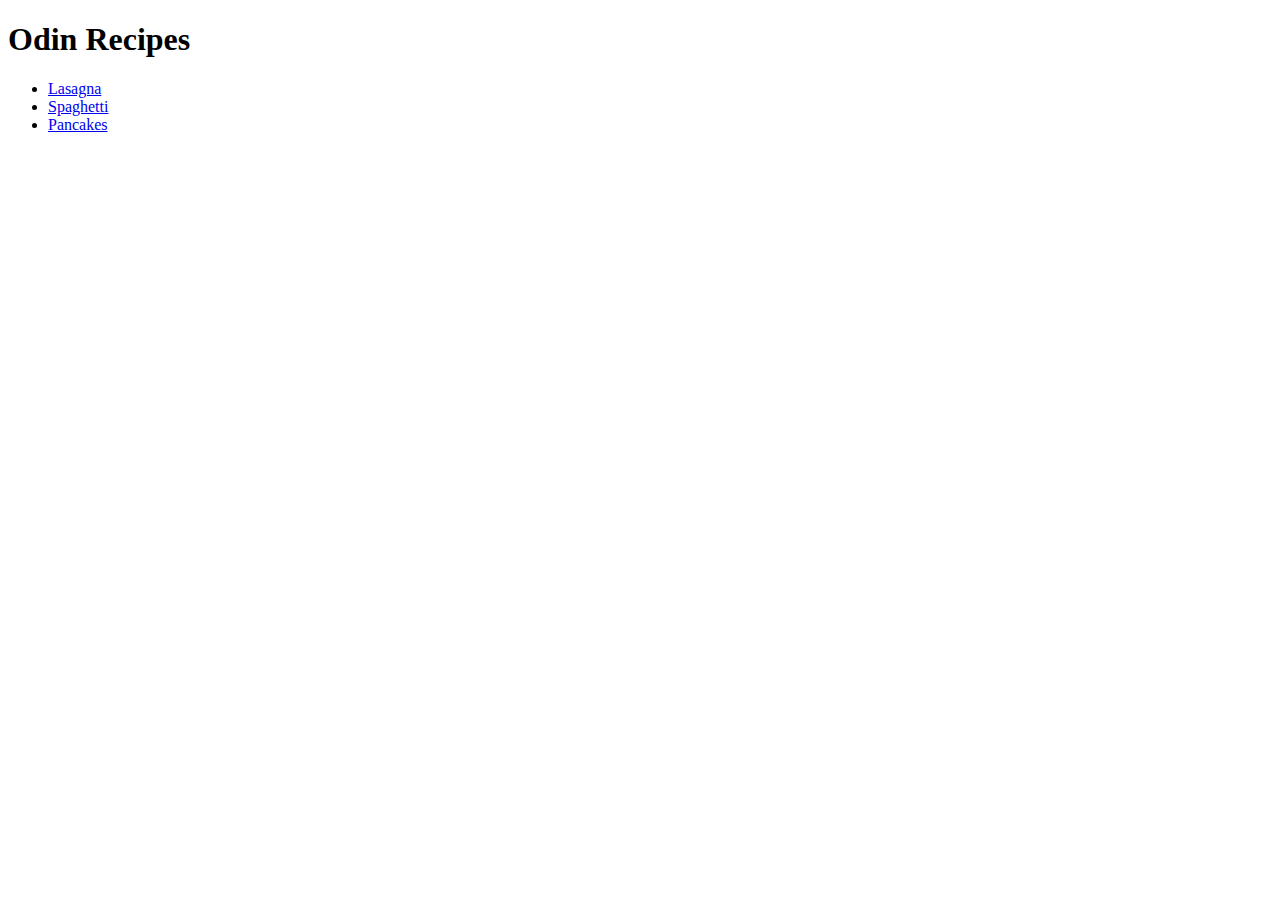
<file: index.html>
<!DOCTYPE html>
<html lang="en">
<head>
    <meta charset="UTF-8">
    <meta name="viewport" content="width=device-width, initial-scale=1.0">
    <title>Odin Recipe</title>
</head>
<body>
    <h1>Odin Recipes</h1>
    <ul>
    <li><a href="recipes/lasagna.html">Lasagna</a></li>
    <li><a href="recipes/spaghetti.html">Spaghetti</a></li>
    <li><a href="recipes/pancakes.html">Pancakes</a></li>
    </ul>
</body>
</html>
</file>
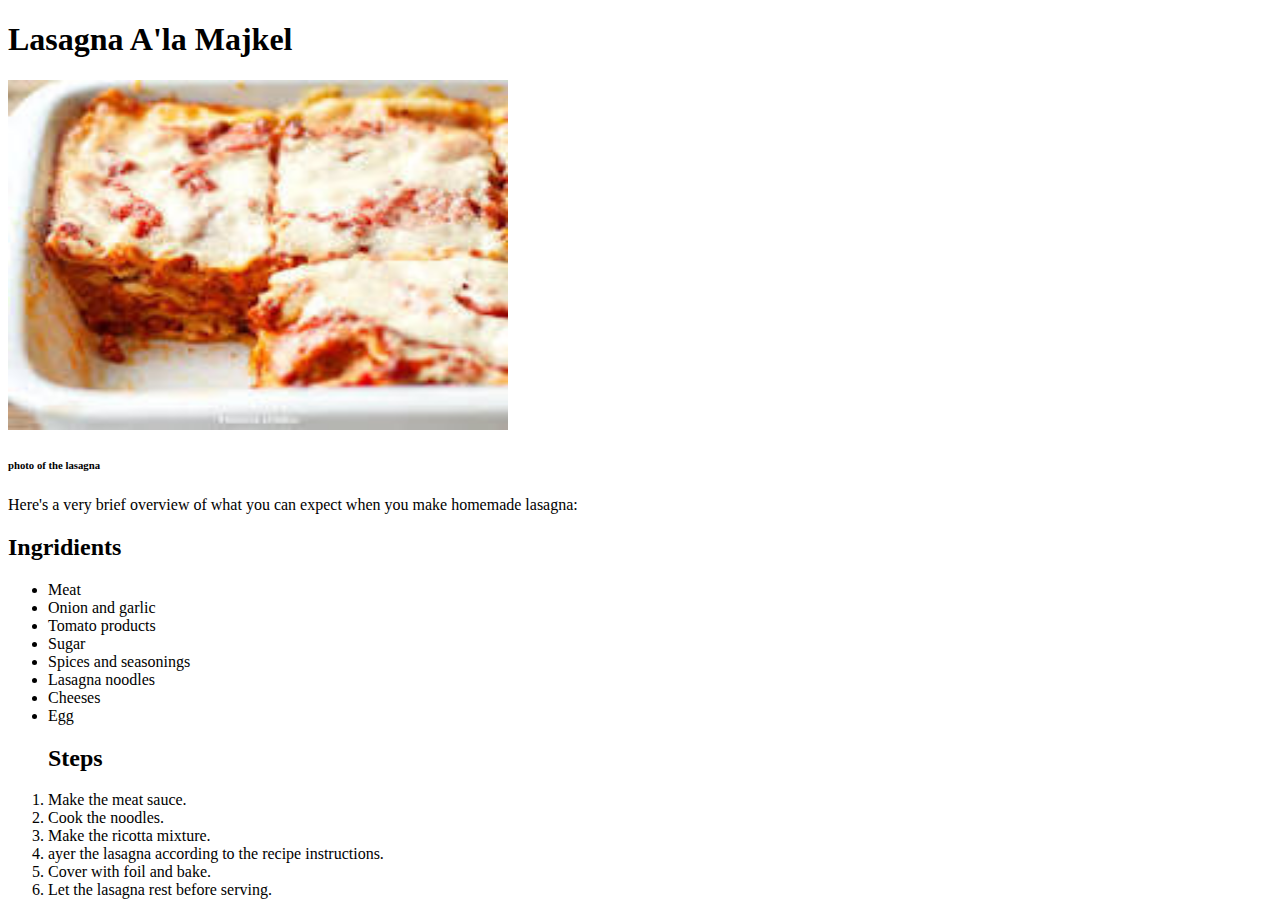
<file: recipes/lasagna.html>
<!DOCTYPE html>
<html lang="en">
<head>
    <meta charset="UTF-8">
    <meta name="viewport" content="width=device-width, initial-scale=1.0">
    <title>Document</title>
</head>
<body>
    <h1>Lasagna A'la Majkel</h1>
    <img src="../images/lasagna.jpeg" alt="Lasagna" width="500" height="350">
    <h6>photo of the lasagna</h6>
    <p>
        Here's a very brief overview of what you can expect when you make homemade lasagna:
    </p>
    <h2>Ingridients</h2>
    <ul>
        <li>Meat</li>
        <li>Onion and garlic</li>
        <li>Tomato products</li>
        <li>Sugar</li>
        <li>Spices and seasonings</li>
        <li>Lasagna noodles</li>
        <li>Cheeses</li>
        <li>Egg</li>
    <h2>Steps</h2>
    </ul>
    <ol>
        <li>Make the meat sauce.</li>
        <li>Cook the noodles.</li>
        <li>Make the ricotta mixture.</li>
        <li>ayer the lasagna according to the recipe instructions.</li>
        <li>Cover with foil and bake.</li>
        <li>Let the lasagna rest before serving.</li>
    </ol>
    
</body>
</html>
</file>
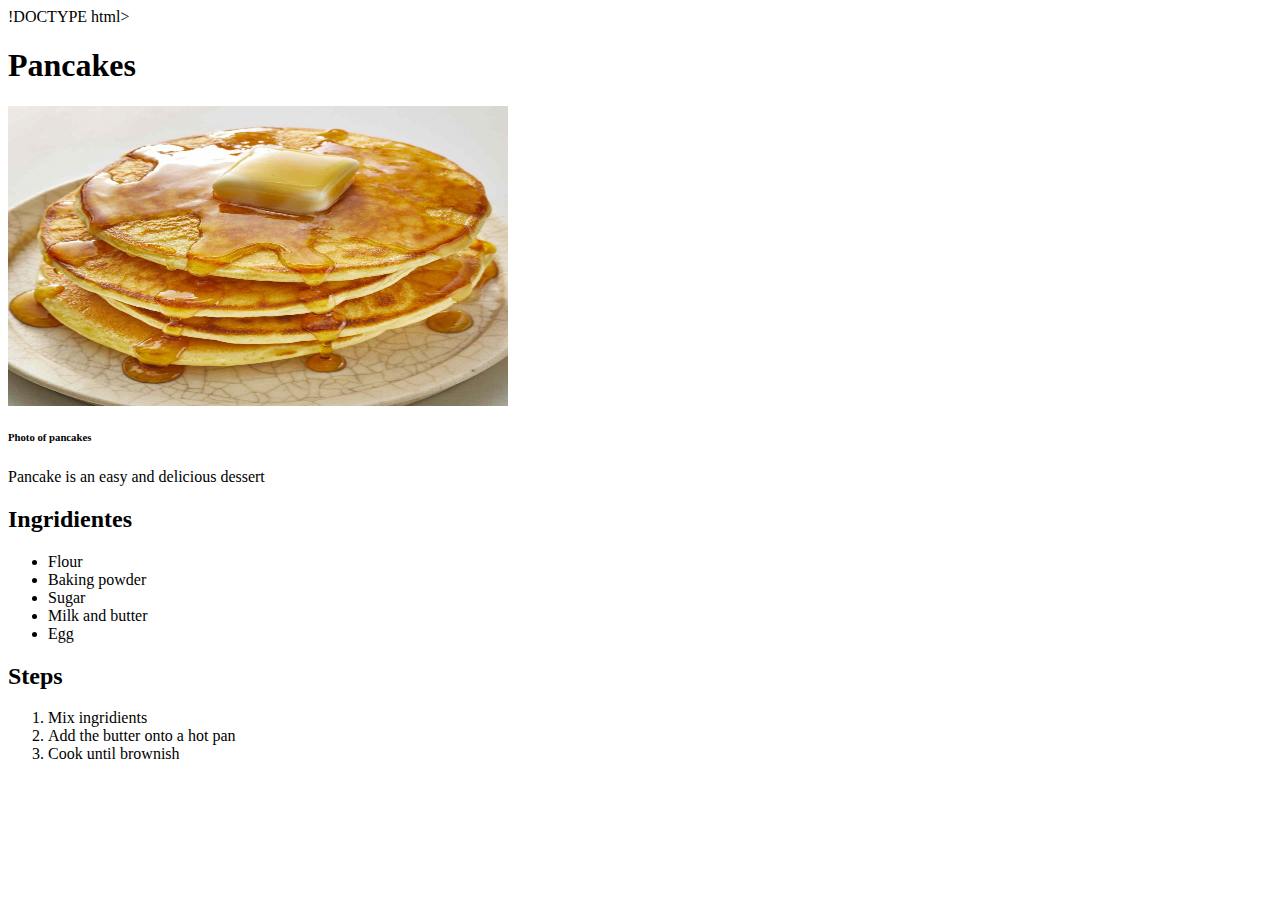
<file: recipes/pancakes.html>
!DOCTYPE html>
<html lang="en">
<head>
    <meta charset="UTF-8">
    <meta name="viewport" content="width=device-width, initial-scale=1.0">
    <title>Document</title>
</head>
<body>
    <h1>Pancakes</h1>
    <img src="../images/pancake.jpg" width="500" height="300">
    <h6>Photo of pancakes</h6>
    <p>Pancake is an easy and delicious dessert</p>
    <h2>Ingridientes</h2>
    <ul>
        <li>Flour</li>
        <li>Baking powder</li>
        <li>Sugar</li>
        <li>Milk and butter</li>
        <li>Egg</li>
    </ul>
    <h2>Steps</h2>
    <ol>
        <li>Mix ingridients</li>
        <li>Add the butter onto a hot pan</li>
        <li>Cook until brownish</li>

    </ol>
</body>
</html>
</file>
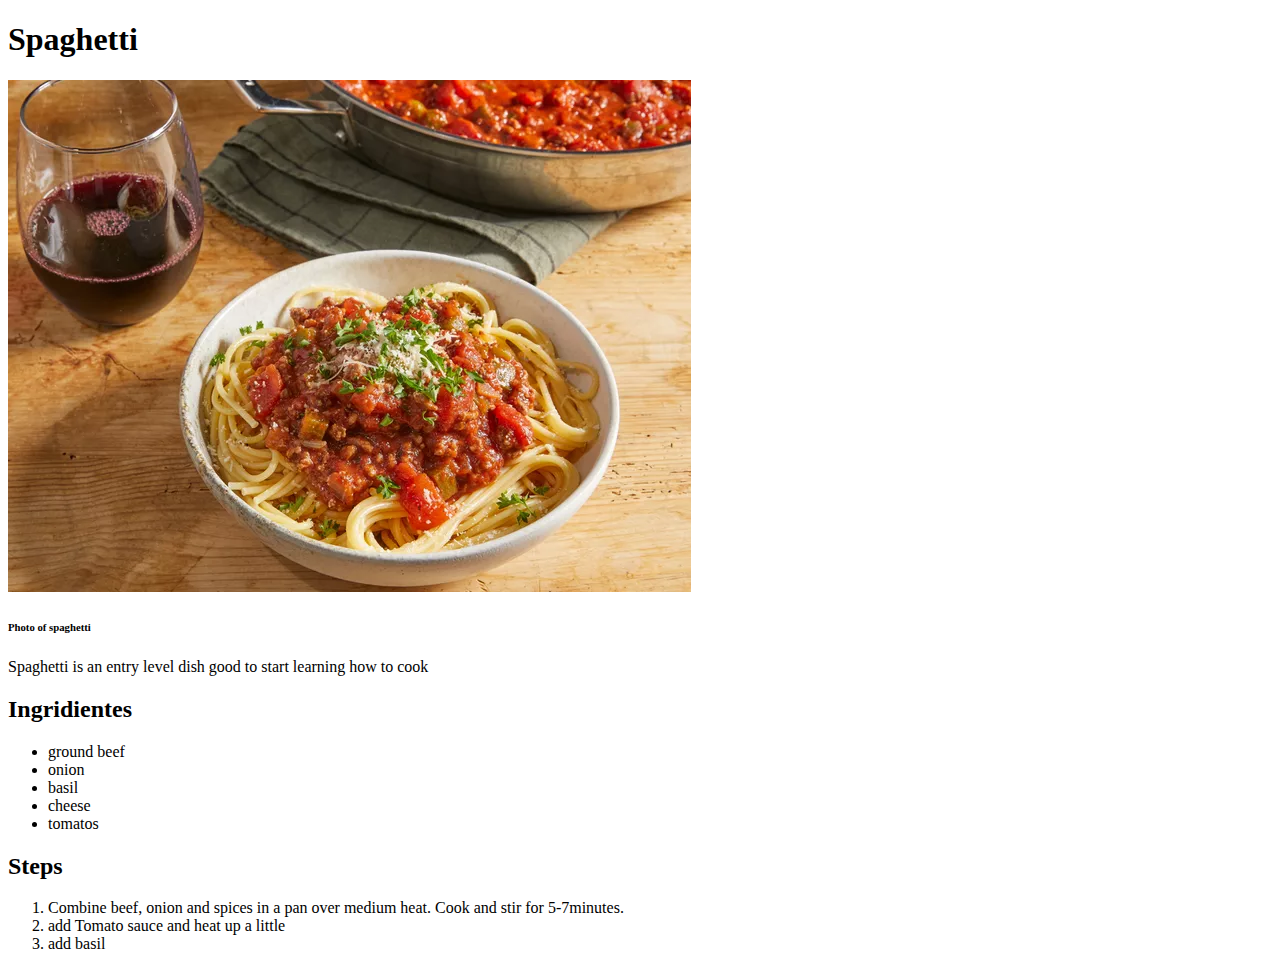
<file: recipes/spaghetti.html>
<!DOCTYPE html>
<html lang="en">
<head>
    <meta charset="UTF-8">
    <meta name="viewport" content="width=device-width, initial-scale=1.0">
    <title>Document</title>
</head>
<body>
    <h1>Spaghetti</h1>
    <img src="../images/spaghetti.jpg">
    <h6>Photo of spaghetti</h6>
    <p>Spaghetti is an entry level dish good to start learning how to cook</p>
    <h2>Ingridientes</h2>
    <ul>
        <li>ground beef</li>
        <li>onion</li>
        <li>basil</li>
        <li>cheese</li>
        <li>tomatos</li>
    </ul>
    <h2>Steps</h2>
    <ol>
        <li>Combine beef, onion and spices in a pan over medium heat.
            Cook and stir for 5-7minutes.
        </li>
        <li>add Tomato sauce and heat up a little</li>
        <li>add basil</li>

    </ol>
</body>
</html>
</file>
